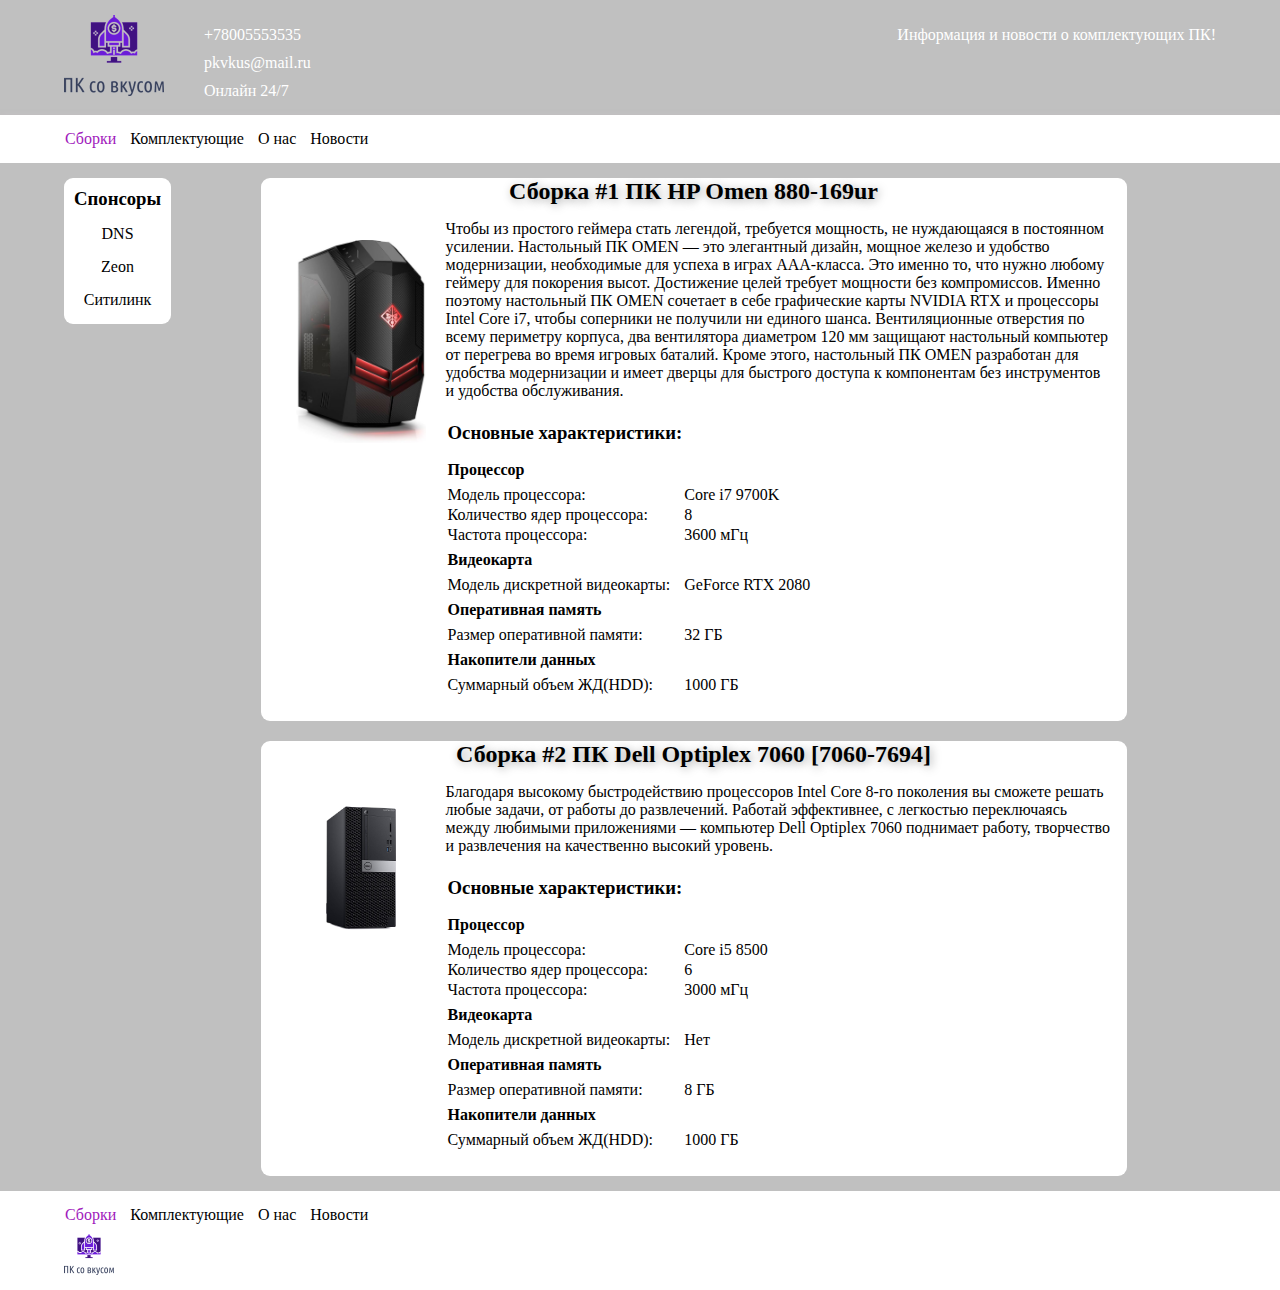
<file: index.html>
<!DOCTYPE html>
<html>
<head>
	<meta charset="utf-8">
	<meta name="description" content="ПК со вкусом. Качественные сборки в Ижевске">
	<meta name="keywords" content="ПК, сборки, мощный, Видеокарта, системный, блок">
	<meta name="author" content="Anton">
	<meta name="viewport" content="width=device-width, initial-scale=1.0">
	<title>ПК со вкусом</title>
	<link rel="stylesheet" type="text/css" href="styles/main.css">
	<link rel="stylesheet" type="text/css" href="styles/style-desktop.css">
	<link rel="stylesheet" type="text/css" href="styles/style-tablet.css">
	<link rel="stylesheet" type="text/css" href="styles/style-mobile.css">
	<link rel="shortcut icon" href="assets/favicon.ico">
</head>
<body>
	<header class="purple">
		<div class="wrap">
			<a href="index.html"><img class="img-responsive logo" src="assets/logo.png"></a>
			<ul class="header-ul">
				<li><a href="tel:+78005553535">+78005553535</a></li>
				<li><a href="mailto:pkvkus@mail.ru">pkvkus@mail.ru</a></li>
				<li>Онлайн 24/7</li>
			</ul>
			<ul class="header-ul">
				<li>Информация и новости о комплектующих ПК!</li>
			</ul>
		</div>
	</header>
	<nav class="white">
		<div class="wrap">
			<ul class="list-inline">
				<li><a href="index.html" class="active">Сборки</a></li>
				<li><a href="pages/komp.html">Комплектующие</a></li>
				<li><a href="pages/about.html">О нас</a></li>
				<li><a href="pages/news.html">Новости</a></li>
			</ul>
		</div>
	</nav>
	<section class="s-razd purple">
		<div class="wrap">
			<div class="content-menu">
				<div class="cont-menu">
					<h3>Спонсоры</h3>
					<ul>
						<li><a href="https://www.dns-shop.ru" target="_blank">DNS</a></li>
						<li><a href="https://zeon18.ru" target="_blank">Zeon</a></li>
						<li><a href="https://www.citilink.ru" target="_blank">Ситилинк</a></li>
					</ul>
				</div>
			</div>
			<div class="mnogocontenta">
				<div class="content">
					<h2>Сборка #1 ПК HP Omen 880-169ur</h2>
					<img src="assets/sborka1.png">
					<p>Чтобы из простого геймера стать легендой, требуется мощность, не нуждающаяся в постоянном усилении. Настольный ПК OMEN — это элегантный дизайн, мощное железо и удобство модернизации, необходимые для успеха в играх ААА-класса. Это именно то, что нужно любому геймеру для покорения высот. Достижение целей требует мощности без компромиссов. Именно поэтому настольный ПК OMEN сочетает в себе графические карты NVIDIA RTX и процессоры Intel Core i7, чтобы соперники не получили ни единого шанса. Вентиляционные отверстия по всему периметру корпуса, два вентилятора диаметром 120 мм защищают настольный компьютер от перегрева во время игровых баталий. Кроме этого, настольный ПК OMEN разработан для удобства модернизации и имеет дверцы для быстрого доступа к компонентам без инструментов и удобства обслуживания.</p>
					<p>
						<table>
							<tr>
						        <td><b><p><h3>Основные характеристики:</h3></p></b></td>
						    </tr>
						    <tr>
						        <td><b>Процессор</b></td>
						        <td></td>
						    </tr>
						    <tr>
						        <td>Модель процессора:</td>
						        <td>Core i7 9700K</td>
						    </tr>
						    <tr>
						        <td>Количество ядер процессора:</td>
						        <td>8</td>
						    </tr>
						    <tr>
						        <td>Частота процессора:</td>
						        <td> 3600 мГц</td>
						    </tr>								
							<tr>
						        <td><b>Видеокарта</b></td>
						        <td></td>
						    </tr>
								<tr>
						        <td>Модель дискретной видеокарты:</td>
						        <td>GeForce RTX 2080</td>
						    </tr>
							<tr>
						        <td><b>Оперативная память</b></td>
						        <td></td>
						    </tr>
							  </tr>
								<tr>
						        <td>Размер оперативной памяти:</td>
						        <td>32 ГБ</td>
						    </tr>
								<tr>
						        <td><b>Накопители данных</b></td>
						        <td></td>
						    </tr>
							</tr>
								<tr>
						        <td>Суммарный объем ЖД(HDD):</td>
						        <td>1000 ГБ</td>
						    </tr>
						</table>
					</p>
					<p></p>
					<p></p>
				</div>
				<div class="content">
					<h2>Сборка #2 ПК Dell Optiplex 7060 [7060-7694]</h2>
					<img src="assets/sborka2.png">
					<p>Благодаря высокому быстродействию процессоров Intel Core 8-го поколения вы сможете решать любые задачи, от работы до развлечений. Работай эффективнее, с легкостью переключаясь между любимыми приложениями — компьютер Dell Optiplex 7060 поднимает работу, творчество и развлечения на качественно высокий уровень.</p>
				<p>
						<table>
							<tr>
						        <td><b><p><h3>Основные характеристики:</h3></p></b></td>
						    </tr>
						    <tr>
						        <td><b>Процессор</b></td>
						        <td></td>
						    </tr>
						    <tr>
						        <td>Модель процессора:</td>
						        <td>Core i5 8500</td>
						    </tr>
						    <tr>
						        <td>Количество ядер процессора:</td>
						        <td>6</td>
						    </tr>
						    <tr>
						        <td>Частота процессора:</td>
						        <td> 3000 мГц</td>
						    </tr>								
							<tr>
						        <td><b>Видеокарта</b></td>
						        <td></td>
						    </tr>
								<tr>
						        <td>Модель дискретной видеокарты:</td>
						        <td>Нет</td>
						    </tr>
							<tr>
						        <td><b>Оперативная память</b></td>
						        <td></td>
						    </tr>
							  </tr>
								<tr>
						        <td>Размер оперативной памяти:</td>
						        <td>8 ГБ</td>
						    </tr>
								<tr>
						        <td><b>Накопители данных</b></td>
						        <td></td>
						    </tr>
							</tr>
								<tr>
						        <td>Суммарный объем ЖД(HDD):</td>
						        <td>1000 ГБ</td>
						    </tr>
						</table>
					</p>
					</p>
				</div>
			</div>
		</div>
	</section>
	<footer class="white">
		<div class="wrap">
			<ul class="list-inline">
				<li><a href="index.html" class="active">Сборки</a></li>
				<li><a href="pages/komp.html">Комплектующие</a></li>
				<li><a href="pages/about.html">О нас</a></li>
				<li><a href="pages/news.html">Новости</a></li>
			</ul>
			<a href="index.html"><img class="img-responsive logo" src="assets/logo.png"></a>
		</div>
	</footer>
</body>
</html>
</file>
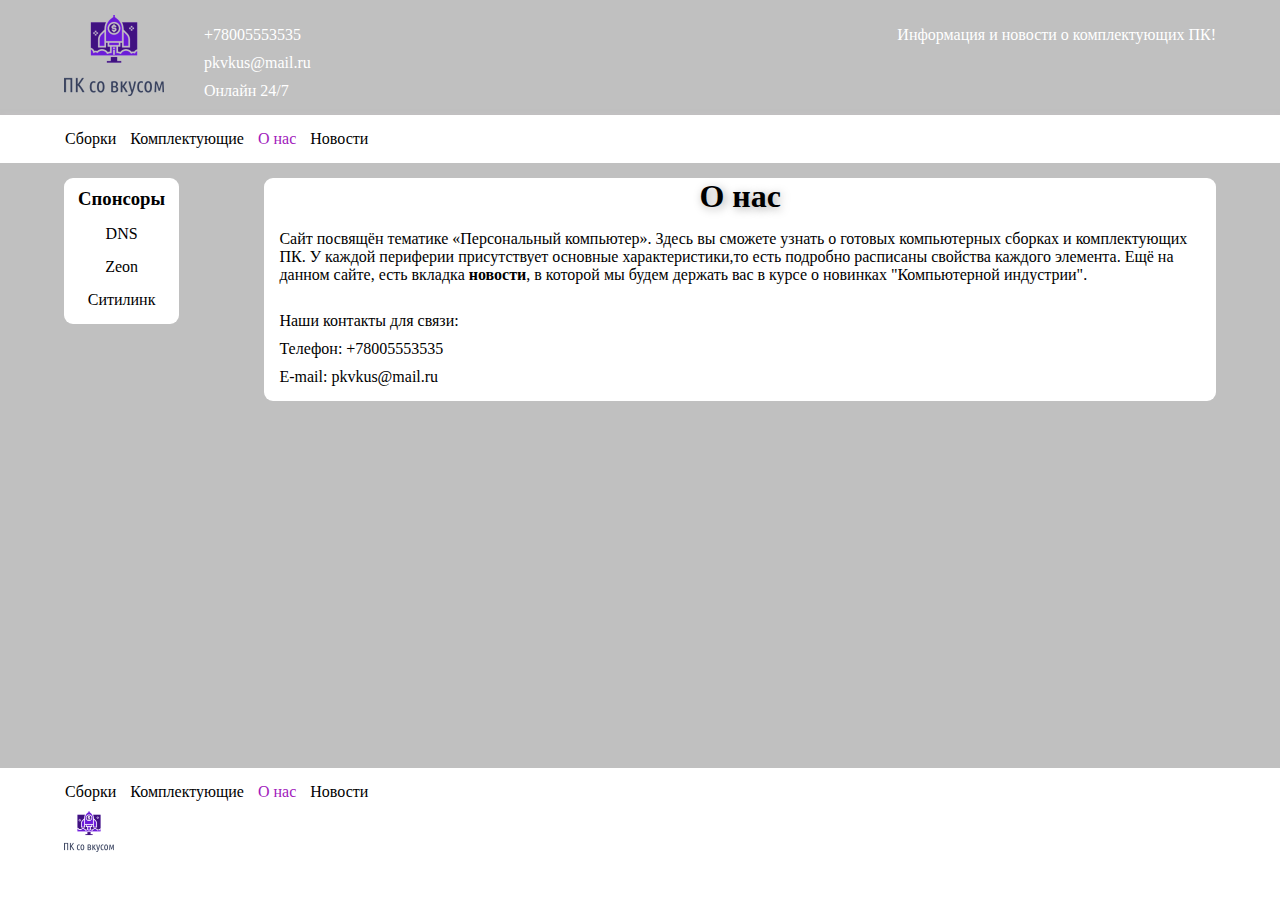
<file: pages/about.html>
<!DOCTYPE html>
<html>
<head>
	<meta charset="utf-8">
	<meta name="description" content="ПК со вкусом. Качественные сборки в Ижевске">
	<meta name="keywords" content="ПК, сборки, мощный, Видеокарта, системный, блок">
	<meta name="author" content="Anton">
	<meta name="viewport" content="width=device-width, initial-scale=1.0">
	<title>ПК со вкусом</title>
	<link rel="stylesheet" type="text/css" href="../styles/main.css">
	<link rel="stylesheet" type="text/css" href="../styles/style-desktop.css">
	<link rel="stylesheet" type="text/css" href="../styles/style-tablet.css">
	<link rel="stylesheet" type="text/css" href="../styles/style-mobile.css">
	<link rel="shortcut icon" href="../assets/favicon.ico">
</head>
<body>
	<header class="purple">
		<div class="wrap">
			<a href="../index.html"><img class="img-responsive logo" src="../assets/logo.png"></a>
			<ul class="header-ul">
				<li><a href="tel:+78005553535">+78005553535</a></li>
				<li><a href="mailto:pkvkus@mail.ru">pkvkus@mail.ru</a></li>
				<li>Онлайн 24/7</li>
			</ul>
			<ul class="header-ul">
				<li>Информация и новости о комплектующих ПК!</li>
			</ul>
		</div>
	</header>
	<nav class="white">
		<div class="wrap">
			<ul class="list-inline">
				<li><a href="../index.html">Сборки</a></li>
				<li><a href="komp.html">Комплектующие</a></li>
				<li><a href="about.html" class="active">О нас</a></li>
				<li><a href="news.html">Новости</a></li>
			</ul>
		</div>
	</nav>
	<section class="s-razd purple">
		<div class="wrap">
			<div class="content-menu">
				<div class="cont-menu">
					<h3>Спонсоры</h3>
					<ul>
						<li><a href="https://www.dns-shop.ru" target="_blank">DNS</a></li>
						<li><a href="https://zeon18.ru" target="_blank">Zeon</a></li>
						<li><a href="https://www.citilink.ru" target="_blank">Ситилинк</a></li>
					</ul>
				</div>
			</div>
			<div class="content">
				<h1>О нас</h1>
				<p>Сайт посвящён тематике «Персональный компьютер». Здесь вы сможете узнать о готовых компьютерных сборках и комплектующих ПК. У каждой периферии присутствует основные характеристики,то есть подробно расписаны свойства каждого элемента. Ещё на данном сайте, есть вкладка <b>новости</b>, в которой мы будем держать вас в курсе о новинках "Компьютерной индустрии".</p>
				<br>
				<p>Наши контакты для связи:</p>
				<ul>
					<li>Телефон: <a href="tel:+78005553535">+78005553535</a></li>
					<li>E-mail: <a href="mailto:pkvkus@mail.ru">pkvkus@mail.ru</a></li>
				</ul>
			</div>
		</div>
	</section>
	<footer class="white">
		<div class="wrap">
			<ul class="list-inline">
				<li><a href="../index.html">Сборки</a></li>
				<li><a href="komp.html">Комплектующие</a></li>
				<li><a href="about.html" class="active">О нас</a></li>
				<li><a href="news.html">Новости</a></li>
			</ul>
			<a href="../index.html"><img class="img-responsive logo" src="../assets/logo.png"></a>
		</div>
	</footer>
</body>
</html>
</file>
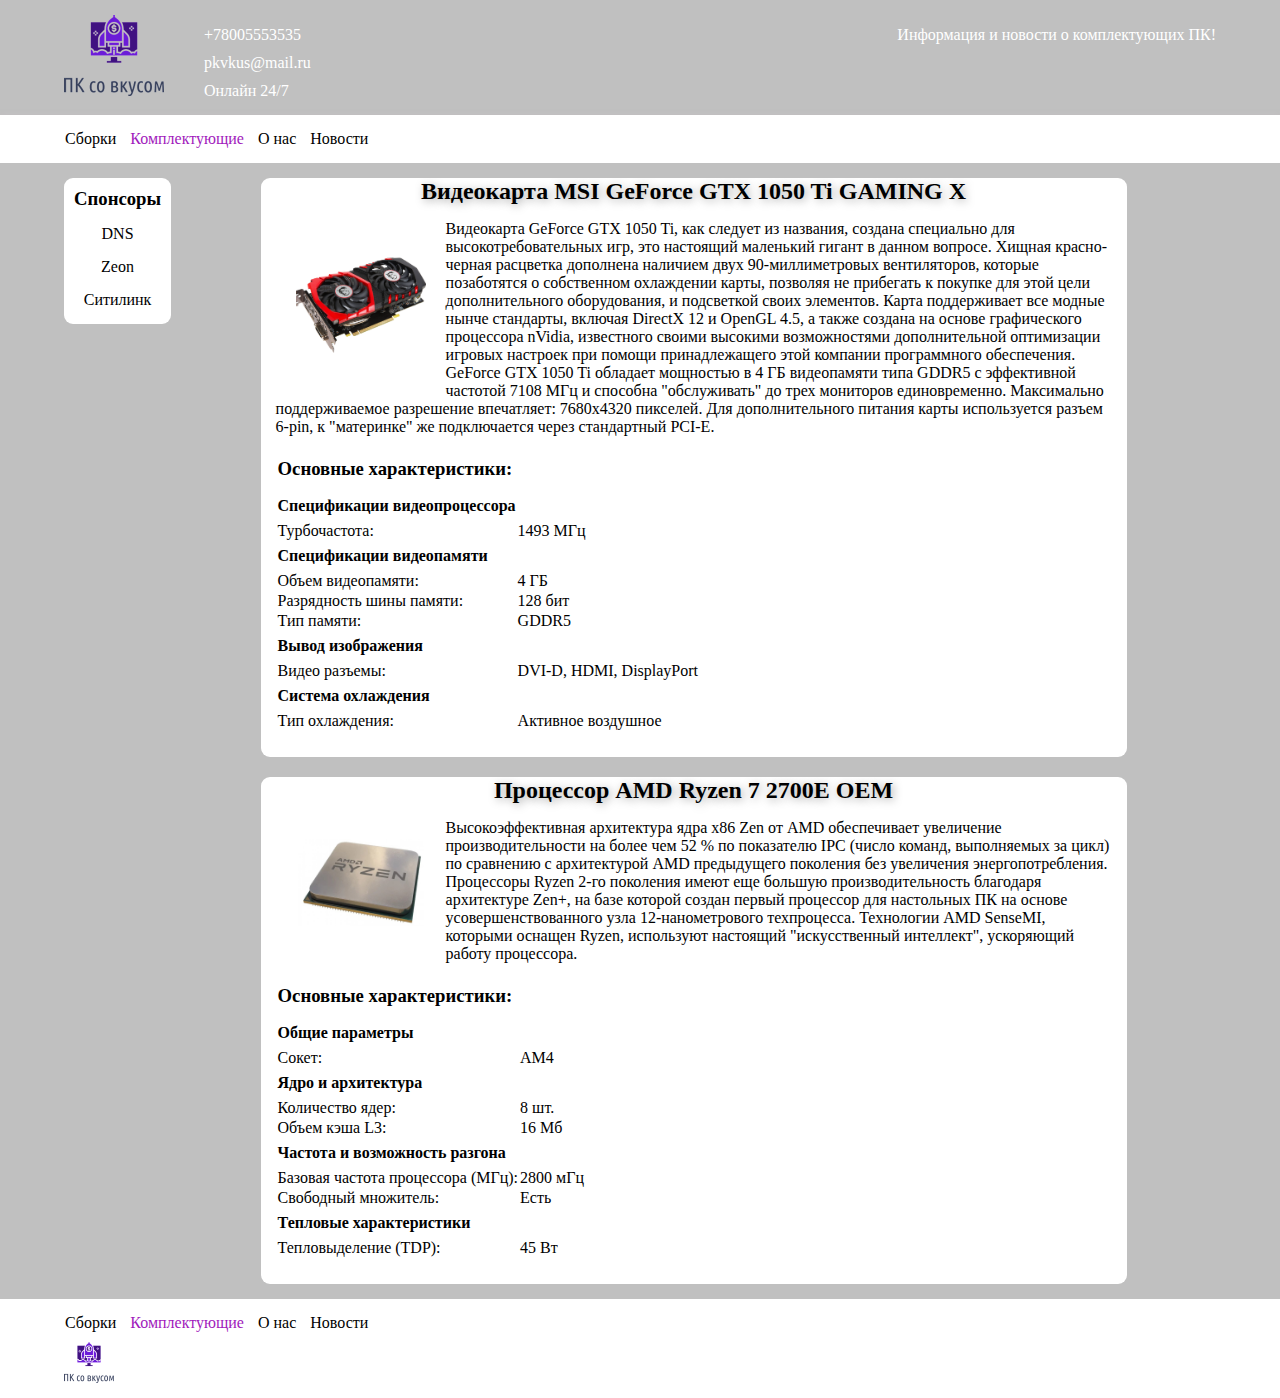
<file: pages/komp.html>
<!DOCTYPE html>
<html>
<head>
	<meta charset="utf-8">
	<meta name="description" content="ПК со вкусом. Качественные сборки в Ижевске">
	<meta name="keywords" content="ПК, сборки, мощный, Видеокарта, системный, блок">
	<meta name="author" content="Anton">
	<meta name="viewport" content="width=device-width, initial-scale=1.0">
	<title>ПК со вкусом</title>
	<link rel="stylesheet" type="text/css" href="../styles/main.css">
	<link rel="stylesheet" type="text/css" href="../styles/style-desktop.css">
	<link rel="stylesheet" type="text/css" href="../styles/style-tablet.css">
	<link rel="stylesheet" type="text/css" href="../styles/style-mobile.css">
	<link rel="shortcut icon" href="../assets/favicon.ico">
</head>
<body>
	<header class="purple">
		<div class="wrap">
			<a href="../index.html"><img class="img-responsive logo" src="../assets/logo.png"></a>
			<ul class="header-ul">
				<li><a href="tel:+78005553535">+78005553535</a></li>
				<li><a href="mailto:pkvkus@mail.ru">pkvkus@mail.ru</a></li>
				<li>Онлайн 24/7</li>
			</ul>
			<ul class="header-ul">
				<li>Информация и новости о комплектующих ПК!</li>
			</ul>
		</div>
	</header>
	<nav class="white">
		<div class="wrap">
			<ul class="list-inline">
				<li><a href="../index.html">Сборки</a></li>
				<li><a href="komp.html" class="active">Комплектующие</a></li>
				<li><a href="about.html">О нас</a></li>
				<li><a href="news.html">Новости</a></li>
			</ul>
		</div>
	</nav>
	<section class="s-razd purple">
		<div class="wrap">
			<div class="content-menu">
				<div class="cont-menu">
					<h3>Спонсоры</h3>
					<ul>
						<li><a href="https://www.dns-shop.ru" target="_blank">DNS</a></li>
						<li><a href="https://zeon18.ru" target="_blank">Zeon</a></li>
						<li><a href="https://www.citilink.ru" target="_blank">Ситилинк</a></li>
					</ul>
				</div>
			</div>
			<div class="mnogocontenta">
				<div class="content">
					<h2>Видеокарта MSI GeForce GTX 1050 Ti GAMING X</h2>
					<img src="../assets/kompl1.png">
					<p>Видеокарта GeForce GTX 1050 Ti, как следует из названия, создана специально для высокотребовательных игр, это настоящий маленький гигант в данном вопросе. Хищная красно-черная расцветка дополнена наличием двух 90-миллиметровых вентиляторов, которые позаботятся о собственном охлаждении карты, позволяя не прибегать к покупке для этой цели дополнительного оборудования, и подсветкой своих элементов. Карта поддерживает все модные нынче стандарты, включая DirectX 12 и OpenGL 4.5, а также создана на основе графического процессора nVidia, известного своими высокими возможностями дополнительной оптимизации игровых настроек при помощи принадлежащего этой компании программного обеспечения.
GeForce GTX 1050 Ti обладает мощностью в 4 ГБ видеопамяти типа GDDR5 с эффективной частотой 7108 МГц и способна "обслуживать" до трех мониторов единовременно. Максимально поддерживаемое разрешение впечатляет: 7680x4320 пикселей. Для дополнительного питания карты используется разъем 6-pin, к "материнке" же подключается через стандартный PCI-E.</p>
					<p>
						<table>
							<tr>
						        <td><b><p><h3>Основные характеристики:</h3></p></b></td>
						    </tr>
						    <tr>
						        <td><b>Спецификации видеопроцессора</b></td>
						        <td></td>
						    </tr>
						    <tr>
						        <td>Турбочастота:</td>
						        <td>1493 МГц</td>
						    </tr>								
							<tr>
						        <td><b>Спецификации видеопамяти</b></td>
						        <td></td>
						    </tr>
							<tr>
						        <td>Объем видеопамяти:</td>
						        <td>4 ГБ</td>
						    </tr>
							<tr>
						        <td>Разрядность шины памяти:</td>
						        <td>128 бит</td>
						    </tr>
							<tr>
						        <td>Тип памяти:</td>
						        <td>GDDR5</td>
						    </tr>
							<tr>
						        <td><b>Вывод изображения</b></td>
						        <td></td>
						    </tr>
							<tr>
						        <td>Видео разъемы:</td>
						        <td>DVI-D, HDMI, DisplayPort</td>
						    </tr>
							<tr>
						        <td><b>Система охлаждения</b></td>
						        <td></td>
						    </tr>
							<tr>
						        <td>Тип охлаждения:</td>
						        <td>Активное воздушное</td>
						    </tr>
						</table>
					</p>
					<p></p>
					<p></p>
				</div>
				<div class="content">
					<h2>Процессор AMD Ryzen 7 2700E OEM</h2>
					<img src="../assets/kompl2.png">
					<p>Высокоэффективная архитектура ядра x86 Zen от AMD обеспечивает увеличение производительности на более чем 52 % по показателю IPC (число команд, выполняемых за цикл) по сравнению с архитектурой AMD предыдущего поколения без увеличения энергопотребления.
Процессоры Ryzen 2-го поколения имеют еще большую производительность благодаря архитектуре Zen+, на базе которой создан первый процессор для настольных ПК на основе усовершенствованного узла 12-нанометрового техпроцесса.
Технологии AMD SenseMI, которыми оснащен Ryzen, используют настоящий "искусственный интеллект", ускоряющий работу процессора.</p>
										<p>
						<table>
							<tr>
						        <td><b><p><h3>Основные характеристики:</h3></p></b></td>
						    </tr>
						    <tr>
						        <td><b>Общие параметры</b></td>
						        <td></td>
						    </tr>
						    <tr>
						        <td>Сокет:</td>
						        <td>AM4</td>
						    </tr>								
							<tr>
						        <td><b>Ядро и архитектура</b></td>
						        <td></td>
						    </tr>
							<tr>
						        <td>Количество ядер:</td>
						        <td>8 шт.</td>
						    </tr>
							<tr>
						        <td>Объем кэша L3:</td>
						        <td>16 Мб</td>
						    </tr>
							<tr>
						        <td><b>Частота и возможность разгона</b></td>
						        <td></td>
						    </tr>
							<tr>
						        <td>Базовая частота процессора (МГц):</td>
						        <td>2800 мГц</td>
						    </tr>
							<tr>
						        <td>Свободный множитель:</td>
						        <td>Есть</td>
						    </tr>
							<tr>
						        <td><b>Тепловые характеристики</b></td>
						        <td></td>
						    </tr>
							<tr>
						        <td>Тепловыделение (TDP):</td>
						        <td>45 Вт</td>
						    </tr>
						</table>
					</p>
					<p></p>
					<p></p>
				</div>
			</div>
		</div>
	</section>
	<footer class="white">
		<div class="wrap">
			<ul class="list-inline">
				<li><a href="../index.html">Сборки</a></li>
				<li><a href="komp.html" class="active">Комплектующие</a></li>
				<li><a href="about.html">О нас</a></li>
				<li><a href="news.html">Новости</a></li>
			</ul>
			<a href="../index.html"><img class="img-responsive logo" src="../assets/logo.png"></a>
		</div>
	</footer>
</body>
</html>
</file>
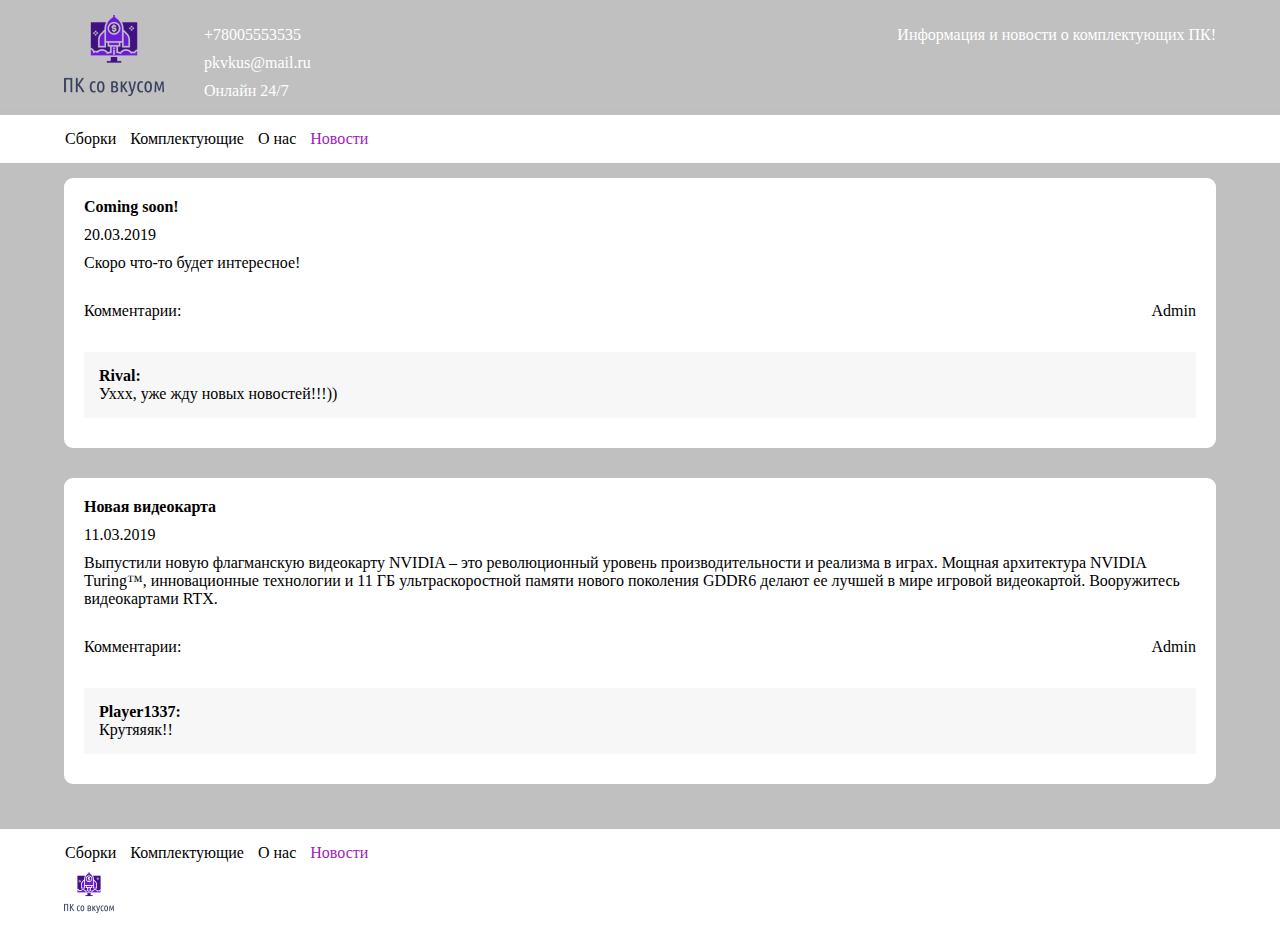
<file: pages/news.html>
<!DOCTYPE html>
<html>
<head>
	<meta charset="utf-8">
	<meta name="description" content="ПК со вкусом. Качественные сборки в Ижевске">
	<meta name="keywords" content="ПК, сборки, мощный, Видеокарта, системный, блок">
	<meta name="author" content="Anton">
	<meta name="viewport" content="width=device-width, initial-scale=1.0">
	<title>ПК со вкусом</title>
	<link rel="stylesheet" type="text/css" href="../styles/main.css">
	<link rel="stylesheet" type="text/css" href="../styles/style-desktop.css">
	<link rel="stylesheet" type="text/css" href="../styles/style-tablet.css">
	<link rel="stylesheet" type="text/css" href="../styles/style-mobile.css">
	<link rel="shortcut icon" href="../assets/favicon.ico">
</head>
<body>
	<header class="purple">
		<div class="wrap">
			<a href="../index.html"><img class="img-responsive logo" src="../assets/logo.png"></a>
			<ul class="header-ul">
				<li><a href="tel:+78005553535">+78005553535</a></li>
				<li><a href="mailto:pkvkus@mail.ru">pkvkus@mail.ru</a></li>
				<li>Онлайн 24/7</li>
			</ul>
			<ul class="header-ul">
				<li>Информация и новости о комплектующих ПК!</li>
			</ul>
		</div>
	</header>
	<nav class="white">
		<div class="wrap">
			<ul class="list-inline">
				<li><a href="../index.html">Сборки</a></li>
				<li><a href="komp.html">Комплектующие</a></li>
				<li><a href="about.html">О нас</a></li>
				<li><a href="news.html" class="active">Новости</a></li>
			</ul>
		</div>
	</nav>
	<section class="purple">
		<div class="wrap">
			<div class="news-block">
				<h4>Coming soon!</h4>
				<div class="date">20.03.2019</div>
				<p>Скоро что-то будет интересное!</p>
				<div class="news-foot">
					<div class="comment">Комментарии:</div>
					<div class="author">Admin</div>
				</div>
				<div class="comment-block">
					<div class="us-name"><b>Rival:</b></div>
					<p>Уххх, уже жду новых новостей!!!))</p>
				</div>
			</div>
			<div class="news-block">
				<h4>Новая видеокарта</h4>
				<div class="date">11.03.2019</div>
				<p>Выпустили новую флагманскую видеокарту NVIDIA – это революционный уровень производительности и реализма в играх. Мощная архитектура NVIDIA Turing™, инновационные технологии и 11 ГБ ультраскоростной памяти нового поколения GDDR6 делают ее лучшей в мире игровой видеокартой. Вооружитесь видеокартами RTX.</p>
				<div class="news-foot">
					<div class="comment">Комментарии:</div>
					<div class="author">Admin</div>
				</div>
				<div class="comment-block">
					<div class="us-name"><b>Player1337:</b></div>
					<p>Крутяяяк!!</p>
				</div>
			</div>
		</div>
	</section>
	<footer class="white">
		<div class="wrap">
			<ul class="list-inline">
				<li><a href="../index.html">Сборки</a></li>
				<li><a href="komp.html">Комплектующие</a></li>
				<li><a href="about.html">О нас</a></li>
				<li><a href="news.html" class="active">Новости</a></li>
			</ul>
			<a href="../index.html"><img class="img-responsive logo" src="../assets/logo.png"></a>
		</div>
	</footer>
</body>
</html>
</file>
<file: styles/main.css>
* {
	margin: 0;
	padding: 0;
	outline: none;
}

body {
	font-family: Tahoma;
	display: grid;
	color: #000;
}

h1, h2 {
	margin-bottom: 15px;
}

p {
	margin-bottom: 10px;
}

a {
	text-decoration: none;
	color: #fff;
}

ul li {
	padding-bottom: 10px;
	list-style: none;
}

ul li:last-child {
	padding-bottom: 0;
}

a:hover {
	text-decoration: underline;
}

.wrap {
	max-width: 1582px;
	padding: 0 5%;
	margin: 0 auto;
	overflow: hidden;
}

section, footer, header, nav {
	padding-top: 15px;
	padding-bottom: 15px;
}

.list-inline {
	padding-left: 0;
	margin-left: -5px;
	list-style: none;
}

.list-inline li {
	display: inline-block;
	padding-left: 10px;
}

.list-inline li:first-child {
	padding-left: 6px;
}

.list-inline li a {
	text-decoration: none;
}

.list-inline li a:hover {
	text-decoration: underline;
}

.text-center {
	text-align: center;
}

.img-responsive {
	display: block;
	max-width: 100%;
	height: auto;
}

.purple {
	background: #c0c0c0;
	color: #fff !important;
}

.white {
	background: #fff;
}

.logo {
	margin-right: 40px;
	max-width: 100px;
	float: left;
}

.header-ul {
	float: left;
	padding-top: 11px;
}

.header-ul:last-child {
	float: right;
}

nav {
	box-shadow: 0px 4px 7px 0px rgba(223, 183, 211, 0.5);
}

nav ul li {
	padding-bottom: 0;
}

nav ul li a {
	color: #000;
}

.active {
	color: #a11abc;
}

.content-menu {
	float: left;
	width: 10%;
	text-align: center;
}

.cont-menu {
	background: #fff;
    border-radius: 9px;
    padding: 10px;
}

.content-menu h3, .content h1, h2 {
	margin-bottom: 15px;
	color: #000;
}

.content-menu a, footer a {
	color: #000;
}

.content-menu ul li {
	list-style: none;
	margin-bottom: 5px;
}

.s-razd .content {
	width: 80%;
}

.s-razd .content {
	float: left;
}

.mnogocontenta .content {
	float: unset;
	margin: 0 auto;
	margin-bottom: 20px;
	overflow: hidden;
}

.mnogocontenta .content img {
	float: left;
	padding: 20px;
	max-width: 130px;
}

.mnogocontenta .content:last-child {
	margin-bottom: 0px;
}

.content {
	padding: 0 15px 15px 15px;
	background: #fff;
	border-radius: 9px;
	color: #000;
}

.content a {
	color: #000;
}

.content p {
	margin-bottom: 10px;
}

.content h1, h2 {
	text-align: center;
	text-shadow: 2px 2px 10px #a3a3a3;
}

.s-razd .wrap {
	display: flex;
	justify-content: space-between;
}

footer img {
	max-width: 50px !important;
}

.news-block {
	padding: 20px;
	margin-bottom: 30px;
	background: #fff;
	color: #000;
	border-radius: 9px;
}

.news-block h4, .date {
	margin-bottom: 10px;
}

.news-block p {
	margin-bottom: 30px;
}

.news-foot {
	margin-bottom: 80px;
}

.comment {
	float: left;
}

.author {
	float: right;
}

.comment-block {
	overflow: hidden;
	background: #f7f7f7;
	margin-bottom: 10px;
	padding: 15px;
	color: #000;
}

.comment-block p {
	margin-bottom: 0;
}

table b {
	display: block;
	margin: 5px 0 5px 0;
}

footer {
	
}
</file>
<file: styles/style-desktop.css>
@media (min-width: 1024px) {
	.s-razd {
		min-height: calc(75vh - 99.7px);
	}
}
</file>
<file: styles/style-tablet.css>
@media (max-width: 1023px) {
	.header-ul {
		display: none;
	}
	.header-ul:last-child {
		display: unset;
	}

	.s-razd .wrap {
		display: block;
		justify-content: unset;
	}

	.content-menu, .s-razd .content {
		width: 100%;
		margin-bottom: 20px;
	}

	.content {
		padding: 0;
	}

	.content p {
		padding: 10px;
	}
}
</file>
<file: styles/style-mobile.css>
@media (max-width: 767px) {
	nav ul {
		text-align: center;
	}
}
</file>
